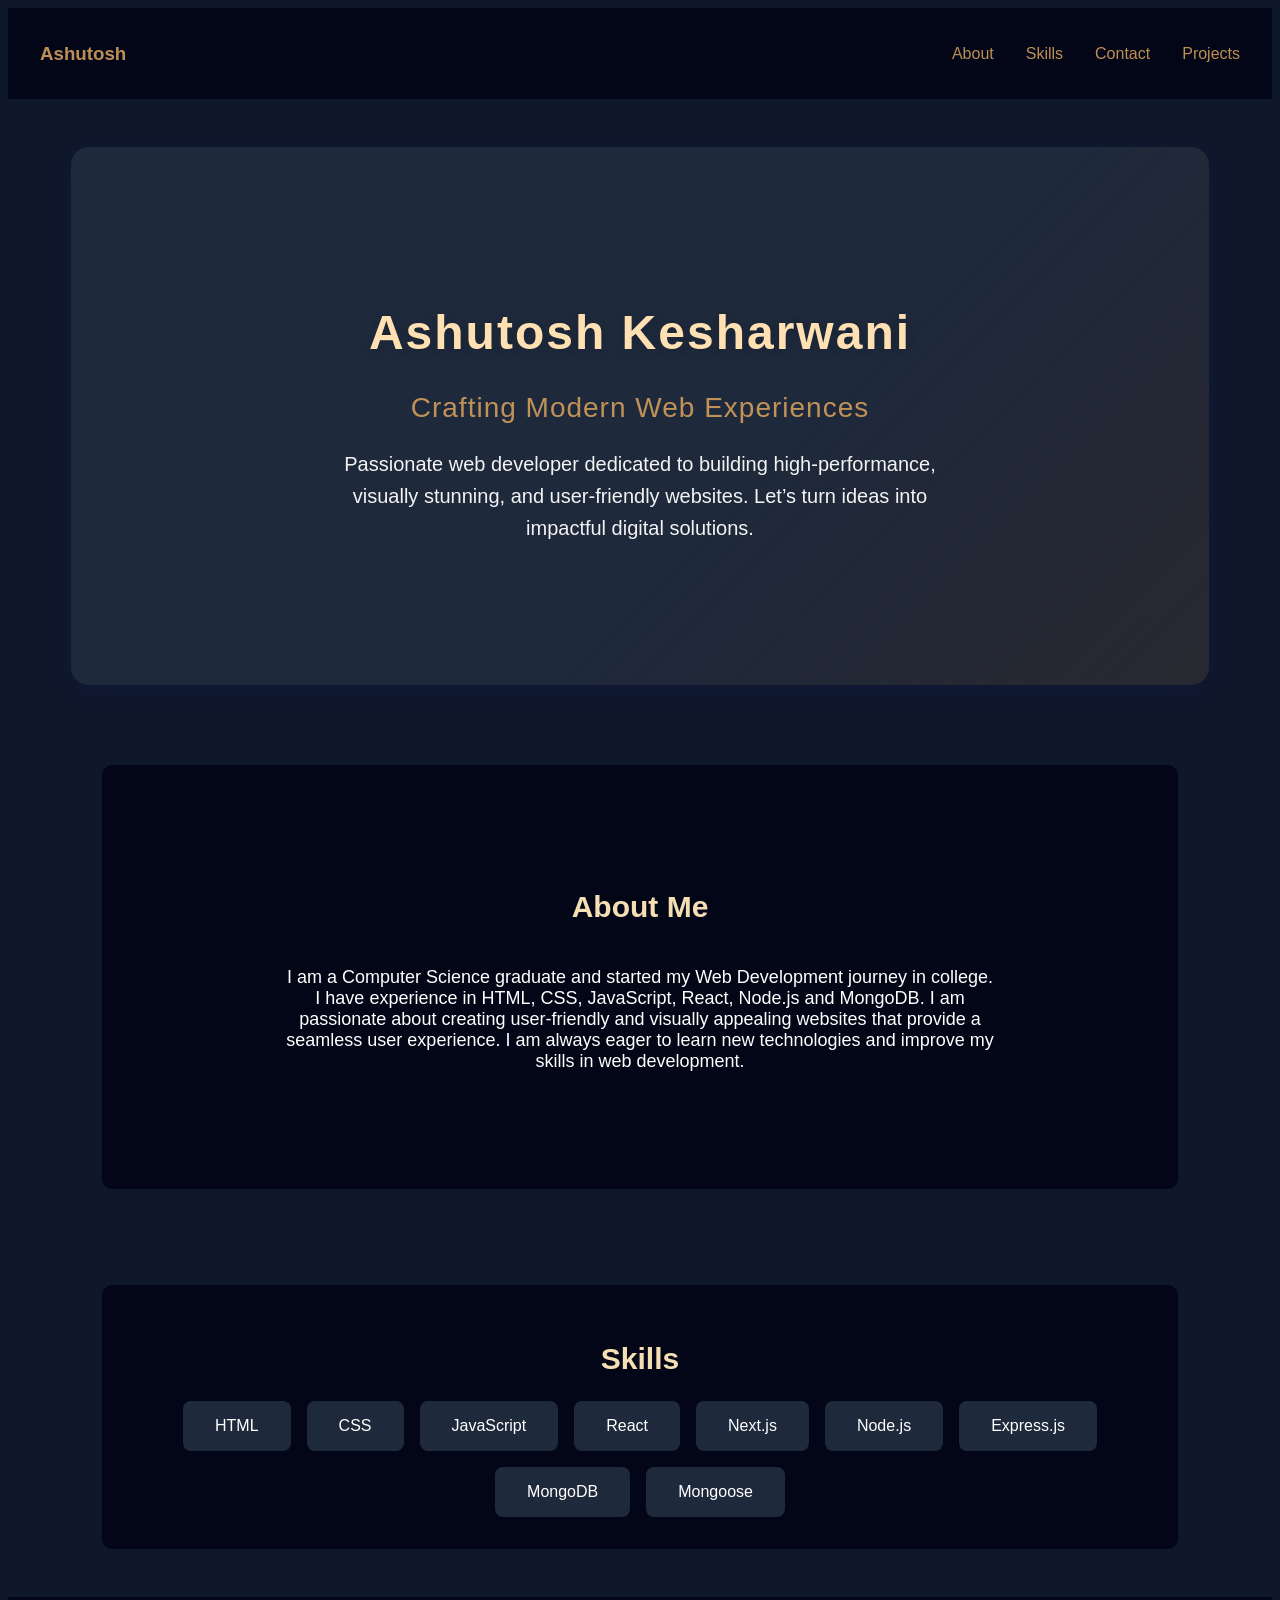
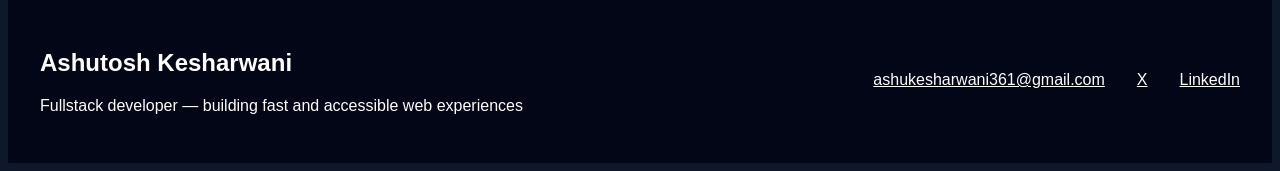
<file: index.html>
<!DOCTYPE html>
<html lang="en">

<head>
    <meta charset="UTF-8">
    <meta name="viewport" content="width=device-width, initial-scale=1.0">
    <title>Personal Page</title>
    <link rel="stylesheet" href="style.css">
</head>

<body>
    <nav class="navbar">
        <h3 class="logo">Ashutosh</h3>
        <ul class="nav-links">
            <li><a href="#about">About</a></li>
            <li><a href="#skills">Skills</a></li>
            <li><a href="#contact">Contact</a></li>
            <li><a href="projects.html">Projects</a></li>
        </ul>
    </nav>
    <header>
           <h1>Ashutosh Kesharwani</h1>
           <h2>Crafting Modern Web Experiences</h2>
           <p>Passionate web developer dedicated to building 
              high-performance, visually stunning, and 
              user-friendly websites. Let’s turn ideas into impactful 
              digital solutions.
            </p>
           <!-- <img src="" alt=""/> -->
    </header>
    <section id="about" class="about">
        <h2>About Me</h2>
        <p>I am a Computer Science graduate and started my Web Development
            journey in college. I have experience in HTML, CSS, JavaScript,
            React, Node.js and MongoDB. I am passionate about creating
            user-friendly and visually appealing websites that provide a
            seamless user experience. I am always eager to learn new technologies
            and improve my skills in web development.
        </p>
    </section>
    <section id="skills" class="skills">
        <h2>Skills</h2>
        <div class="skills-container">
            <div class="skill">HTML</div>
            <div class="skill">CSS</div>
            <div class="skill">JavaScript</div>
            <div class="skill">React</div>
            <div class="skill">Next.js</div>
            <div class="skill">Node.js</div>
            <div class="skill">Express.js</div>
            <div class="skill">MongoDB</div>
            <div class="skill">Mongoose</div>
        </div>
    </section>
    <footer id="contact" class="contact">
        <div class="left-footer">
            <h2>Ashutosh Kesharwani</h2>
            <p>Fullstack developer — building fast and accessible web experiences</p>
        </div>
        <div class="right-footer">
            <div><a href="mailto:ashukesharwani361@gmail.com" target="_blank">ashukesharwani361@gmail.com</a></div>
            <div><a href="https://x.com/ASHU361_" target="_blank">X</a></div>
            <div><a href="https://www.linkedin.com/in/ashutosh-kesharwani-759b0b164/" target="_blank">LinkedIn</a></div>
        </div>
    </footer>
</body>

</html>
</file>
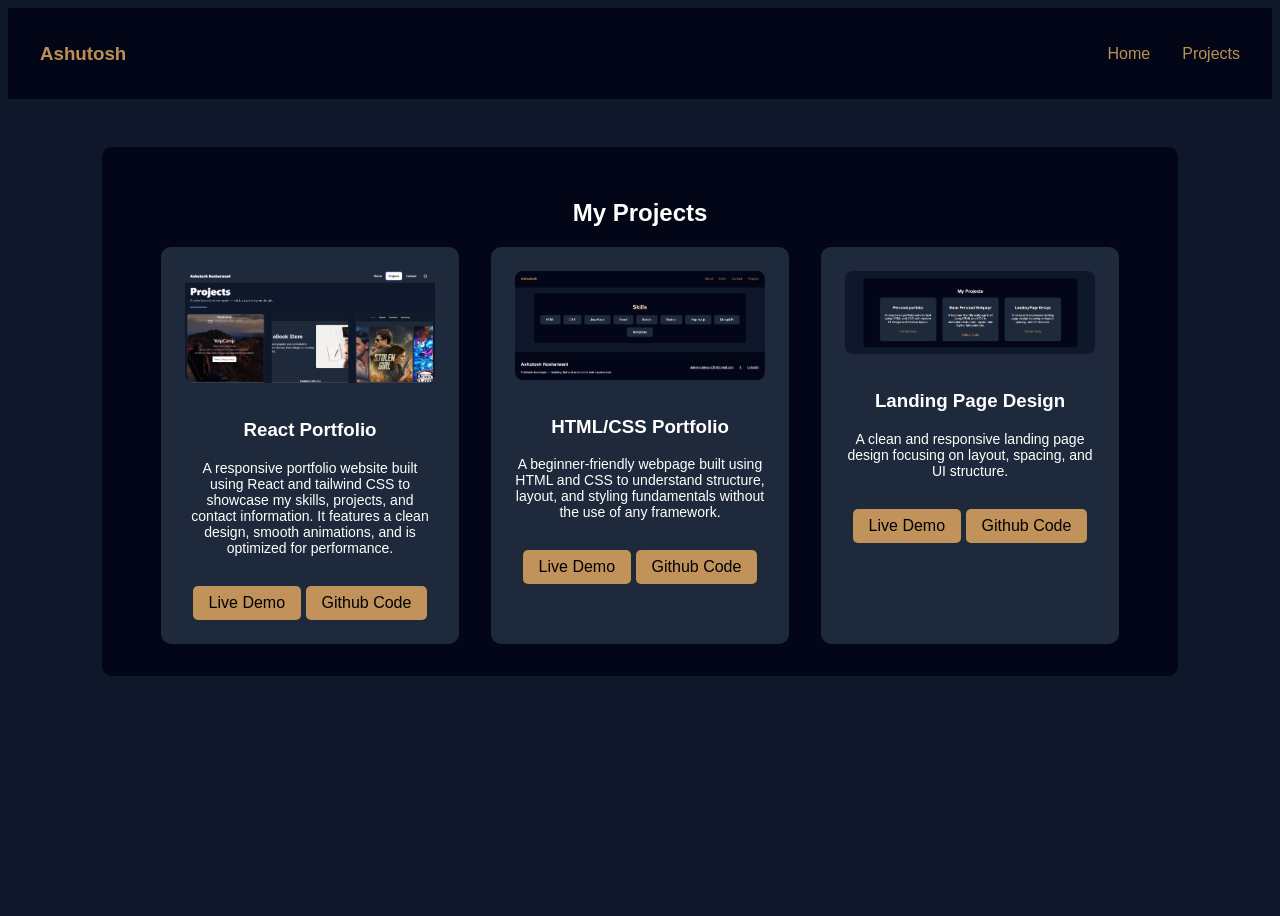
<file: projects.html>
<!DOCTYPE html>
<html lang="en">

<head>
    <meta charset="UTF-8">
    <meta name="viewport" content="width=device-width, initial-scale=1.0">
    <title>Projects</title>
    <link rel="stylesheet" href="style.css">
</head>

<body>

    <nav class="navbar">
        <h3 class="logo">Ashutosh</h3>
        <ul class="nav-links">
            <li><a href="https://html-css-portfoliooo.netlify.app">Home</a></li>
            <li><a href="projects.html">Projects</a></li>
        </ul>
    </nav>

    <section class="projects">
        <h2>My Projects</h2>

        <div class="projects-container">

            <div class="project-card">
                <img src="images/reactPage.png" alt="Project screenshot">
                <h3>React Portfolio</h3>
                <p>A responsive portfolio website built using React and tailwind CSS to showcase my skills, projects, and contact information. 
                   It features a clean design, smooth animations, and is optimized for performance.
                </p>
                <a href="https://portfolio-ashutosh-kesharwani-project.vercel.app/" target="_blank">Live Demo</a>
                <a href="https://github.com/ashukesharwani361/portfolio" target="_blank">Github Code</a>
            </div>

            <div class="project-card">
                <img src="images/project2.png" alt="Project screenshot">
                <h3>HTML/CSS Portfolio</h3>
                <p>A beginner-friendly webpage built using HTML and CSS
                    to understand structure, layout, and styling fundamentals
                    without the use of any framework.
                </p>
                <a href="https://html-css-portfoliooo.netlify.app" target="_blank">Live Demo</a>
                <a href="https://github.com/ashukesharwani361/personal-page" target="_blank">Github Code</a>
            </div>

            <div class="project-card">
                <img src="images/project3.png" alt="Project screenshot">
                <h3>Landing Page Design</h3>
                <p>A clean and responsive landing page design focusing on layout, 
                   spacing, and UI structure.
                </p>
                <a href="#">Live Demo</a>
                <a href="#">Github Code</a>
            </div>

        </div>
    </section>

</body>

</html>
</file>
<file: style.css>
body {
    min-height: 100vh;
    display: flex;
    flex-direction: column;
    background-color: #0f172a;
    color: white;
    font-family: Arial, sans-serif;
    /* background-color: #0f172a; */
}

.navbar {
    display: flex;
    justify-content: space-between;
    align-items: center;
    padding: 1rem 2rem;
    background-color: #020617;
    position: sticky;
    top: 0;
    z-index: 1000s;
}

.logo {
    color: #d29d5ce7;
}

.nav-links {
    display: flex;
    gap: 2rem;
    list-style: none;
}

.nav-links a {
    text-decoration: none;
    color: #d29d5ce7;
}


header {
    display: flex;
    flex-direction: column;
    align-items: center;
    justify-content: center;
    margin: 3rem auto 2rem auto;
    padding: 3rem 2rem 2.5rem 2rem;
    width: 85%;
    border-radius: 18px;
    background: linear-gradient(135deg, #1e293b 60%, #d29d5c22 100%);
    min-height: 50vh;
    box-shadow: 0 8px 32px 0 rgba(31, 38, 135, 0.15);
    text-align: center;
    position: relative;
    overflow: hidden;
    transition: box-shadow 0.3s;
}

header:hover {
    box-shadow: 0 12px 40px 0 rgba(210, 157, 92, 0.15);
}

header h1 {
    font-size: 48px;
    color: #ffe0b2;
    margin-bottom: 0.5rem;
    letter-spacing: 2px;
    font-weight: 700;
    text-shadow: 0 2px 8px #0f172a44;
}

header h2 {
    font-size: 28px;
    color: #d29d5ce7;
    margin-bottom: 1.5rem;
    font-weight: 500;
    letter-spacing: 1px;
}

header p {
    font-size: 20px;
    color: #f3f3f3;
    width: 70%;
    max-width: 600px;
    margin: 0 auto 1.5rem auto;
    text-align: center;
    text-decoration: none;
    line-height: 1.6;
}

section {
    margin: 3rem auto;
    padding: 2rem;
    width: 80%;
    border-radius: 10px;
    background-color: #020617;
}

a:hover {
    color: white;
}

section:hover {
    transform: scale(1.01);
    transition: 0.3s;
}

.about {
    display: flex;
    flex-direction: column;
    align-items: center;
    justify-content: center;
    min-height: 40vh;
}

.about h2 {
    font-size: 30px;
    color: wheat;
}

.about p {
    font-size: 18px;
    color: white;
    width: 70%;
    text-align: center;
}

.skills {
    display: flex;
    flex-direction: column;
    text-align: center;
    align-items: center;
    justify-content: center;
}

.skills h2 {
    font-size: 30px;
    color: wheat;
}

.skills-container {
    display: flex;
    flex-wrap: wrap;
    gap: 1rem;
    justify-content: center;
}

.skill {
    padding: 1rem 2rem;
    background-color: #1e293b;
    border-radius: 8px;
    transition: 0.3s;
}

.skill:hover {
    transform: scale(1.1);
    background-color: #d29d5ce7;
    color: black;
    cursor: pointer;
}

footer {
    display: flex;
    flex-direction: row;
    margin-top: auto;
    padding: 2rem;
    background-color: #020617;
    justify-content: space-between;
}

.right-footer {
    display: flex;
    flex-direction: row;
    gap: 2rem;
    align-items: center;
}
.contact,
.contact a {
    color: white;
}

@media (max-width: 768px) {
    .nav-links {
        flex-direction: column;
        gap: 1rem;
        background-color: #020617;
        padding: 1rem;
    }

    section {
        width: 95%;
    }

    header h2 {
        font-size: 32px;
    }
}

.projects {
    text-align: center;
}

.projects-container {
    display: flex;
    gap: 2rem;
    justify-content: center;
    flex-wrap: wrap;
}

.project-card {
    background-color: #1e293b;
    padding: 1.5rem;
    border-radius: 10px;
    width: 250px;
    transition: 0.3s;
}

.project-card:hover {
    transform: translateY(-10px);
}

.project-card a {
    display: inline-block;
    margin-top: 1rem;
    color: #d29d5ce7;
    text-decoration: none;
}

.project-card img {
    width: 100%;
    border-radius: 8px;
    margin-bottom: 1rem;
}

.project-card a {
    display: inline-block;
    margin-top: 1rem;
    padding: 0.5rem 1rem;
    background-color: #d29d5ce7;
    color: black;
    border-radius: 5px;
    text-decoration: none;
    transition: 0.3s;
}

.project-card a:hover {
    background-color: white;
}

.project-card h3 {
    margin-top: 1rem;
}

.project-card p {
    font-size: 14px;
}
</file>
